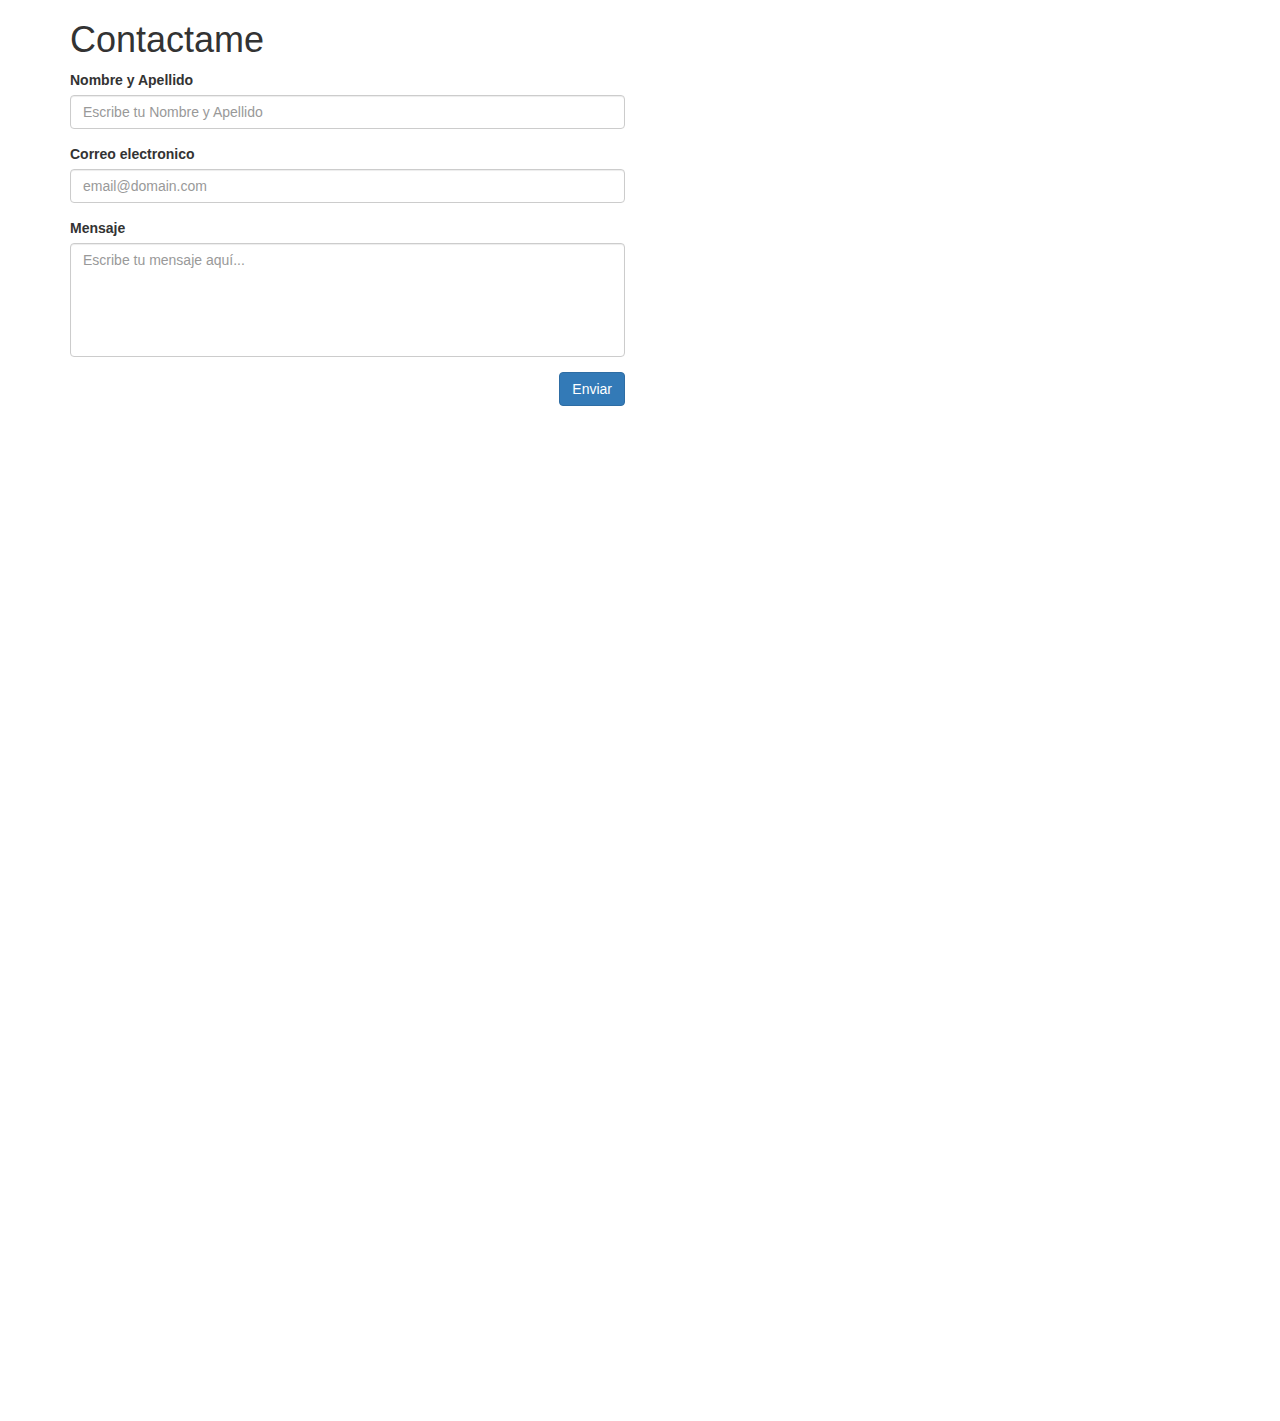
<file: formularioylanding/index.html>
<!DOCTYPE html>
<html lang="en">
<head>
	<meta charset="UTF-8">
	<title>Clase 07</title>
	<link rel="stylesheet" href="css/bootstrap.css">
	<style>
		textarea{
			resize: none;
		}
	</style>
</head>
<body>

	<!-- main.container>div.row>article.col-md-6 -->
	<main class="container">
	<nav class="navbar navbar-inverse navbar-fixed-top">
  <div class="container-fluid">
    <!-- Brand and toggle get grouped for better mobile display -->
    <div class="navbar-header">
      <button type="button" class="navbar-toggle collapsed" data-toggle="collapse" data-target="#bs-example-navbar-collapse-1" aria-expanded="false">
        <span class="sr-only">Toggle navigation</span>
        <span class="icon-bar"></span>
        <span class="icon-bar"></span>
        <span class="icon-bar"></span>
      </button>
      <a class="navbar-brand" href="#">Brand</a>
    </div>

    <!-- Collect the nav links, forms, and other content for toggling -->
    <div class="collapse navbar-collapse" id="bs-example-navbar-collapse-1">
      <ul class="nav navbar-nav">
        <li class="active"><a href="#">Link <span class="sr-only">(current)</span></a></li>
        <li><a href="#">Link</a></li>
        <li class="dropdown">
          <a href="#" class="dropdown-toggle" data-toggle="dropdown" role="button" aria-haspopup="true" aria-expanded="false">Dropdown <span class="caret"></span></a>
          <ul class="dropdown-menu">
            <li><a href="#">Action</a></li>
            <li><a href="#">Another action</a></li>
            <li><a href="#">Something else here</a></li>
            <li role="separator" class="divider"></li>
            <li><a href="#">Separated link</a></li>
            <li role="separator" class="divider"></li>
            <li><a href="#">One more separated link</a></li>
          </ul>
        </li>
      </ul>
      <form class="navbar-form navbar-left">
        <div class="form-group">
          <input type="text" class="form-control" placeholder="Search">
        </div>
        <button type="submit" class="btn btn-default">Submit</button>
      </form>
      <ul class="nav navbar-nav navbar-right">
        <li><a href="#">Link</a></li>
        <li class="dropdown">
          <a href="#" class="dropdown-toggle" data-toggle="dropdown" role="button" aria-haspopup="true" aria-expanded="false">Dropdown <span class="caret"></span></a>
          <ul class="dropdown-menu">
            <li><a href="#">Action</a></li>
            <li><a href="#">Another action</a></li>
            <li><a href="#">Something else here</a></li>
            <li role="separator" class="divider"></li>
            <li><a href="#">Separated link</a></li>
          </ul>
        </li>
      </ul>
    </div><!-- /.navbar-collapse -->
  </div><!-- /.container-fluid -->
</nav>
		<div class="row">
			<article class="col-md-6">
				<!-- h1>{Contactame} -->
				<h1>Contactame</h1>

				<form action="mail.php" method="POST">
					<!-- div.form-group -->
					<div class="form-group">
						<label for="campo1">Nombre y Apellido</label>
						<input name="name" type="text" class="form-control" id="campo1" placeholder="Escribe tu Nombre y Apellido" required="required">
					</div>
					<!-- div.form-group -->
					<div class="form-group">
						<label for="campo2">Correo electronico</label>
						<input name="email" type="email" class="form-control" id="campo2" placeholder="email@domain.com" required="required">
					</div>

					<!-- div.form-group -->
					<div class="form-group">
						<label for="campo3">Mensaje</label>
						<textarea name="msj" id="campo3" rows="5" class="form-control" placeholder="Escribe tu mensaje aquí..." required="required"></textarea>
					</div>

					<!-- div.form-group.text-right -->
					<div class="form-group text-right">
						<!-- <input type="submit" value="Enviar" class="btn btn-primary"> -->
						<!-- button.btn.btn-primary>{Enviar} -->
						<button type="submit" class="btn btn-primary">Enviar</button>
					</div>
				</form>

			</article>
		</div>
	</main>

	<br>
	<br>
	<br>
	<br>
	<br>
	<br>
	<br>
	<br>
	<br>
	<br>
	<br>
	<br>
	<br>
	<br>
	<br>
	<br>
	<br>
	<br>
	<br>
	<br>
	<br>
	<br>
	<br>
	<br>
	<br>
	<br>
	<br>
	<br>
	<br>
	<br>
	<br>
	<br>
	<br>
	<br>
	<br>
	<br>
	<br>
	<br>
	<br>
	<br>
	<br>
	<br>
	<br>
	<br>
	<br>
	<br>
	<br>
	<br>
	<br>
	<br>

	<!-- script:src -->
	<script src="js/jquery-3.2.1.js"></script>
	<script src="js/bootstrap.js"></script>
	<script src="js/custom.js"></script>
</body>
</html>
</file>
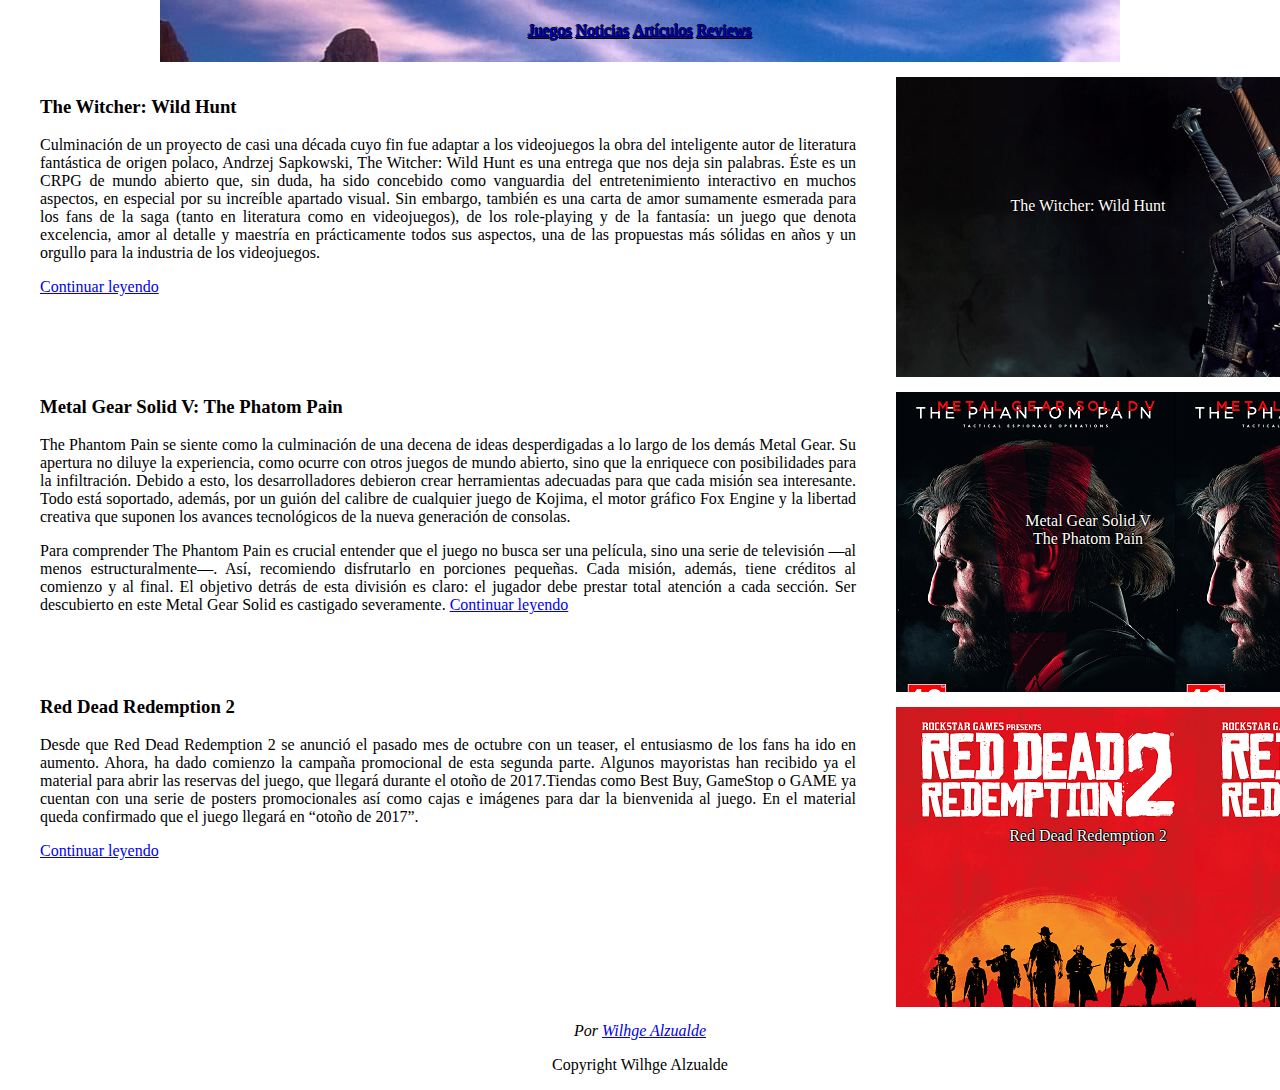
<file: homework01/index.html>
<!DOCTYPE html>
<html lang="en">
<head>
    <meta charset="UTF-8">
    <title>Document</title>
    <link rel="stylesheet" type="text/css" href="css/style.css">
</head>
  <body>
    <header>
      <nav>
        <ul>
          <li><a href="http://http://www.levelup.com/juegos" class="btn" target='_blank'>Juegos</a></li>
          <li><a href="http://http://www.levelup.com/noticias" class="btn" target='_blank'>Noticias</a></li>
          <li><a href="http://http://www.levelup.com/articulos" class="btn" target='_blank'>Artículos </a></li>
          <li><a href="http://http://www.levelup.com/reviews" class="btn" target='_blank'>Reviews</a></li>
        </ul>
      </nav>
    </header>
    <main>
      <article>
        <section>
          <h3>The Witcher: Wild Hunt</h3>
          <p>Culminación de un proyecto de casi una década cuyo fin fue adaptar a los videojuegos la obra del inteligente autor de literatura fantástica de origen polaco, Andrzej Sapkowski, The Witcher: Wild Hunt es una entrega que nos deja sin palabras. Éste es un CRPG de mundo abierto que, sin duda, ha sido concebido como vanguardia del entretenimiento interactivo en muchos aspectos, en especial por su increíble apartado visual. Sin embargo, también es una carta de amor sumamente esmerada para los fans de la saga (tanto en literatura como en videojuegos), de los role-playing y de la fantasía: un juego que denota excelencia, amor al detalle y maestría en prácticamente todos sus aspectos, una de las propuestas más sólidas en años y un orgullo para la industria de los videojuegos.</p> <a href="http://www.levelup.com/PC/juegos/46645/The-Witcher-Wild-Hunt/review" target='_blank'>Continuar leyendo</a>
        </section>
      </article>
      <article>
        <section>
          <h3>Metal Gear Solid V: The Phatom Pain</h3>
          <p>The Phantom Pain se siente como la culminación de una decena de ideas desperdigadas a lo largo de los demás Metal Gear. Su apertura no diluye la experiencia, como ocurre con otros juegos de mundo abierto, sino que la enriquece con posibilidades para la infiltración. Debido a esto, los desarrolladores debieron crear herramientas adecuadas para que cada misión sea interesante. Todo está soportado, además, por un guión del calibre de cualquier juego de Kojima, el motor gráfico Fox Engine y la libertad creativa que suponen los avances tecnológicos de la nueva generación de consolas.</p>
          <p>
            Para comprender The Phantom Pain es crucial entender que el juego no busca ser una película, sino una serie de televisión —al menos estructuralmente—. Así, recomiendo disfrutarlo en porciones pequeñas. Cada misión, además, tiene créditos al comienzo y al final. El objetivo detrás de esta división es claro: el jugador debe prestar total atención a cada sección. Ser descubierto en este Metal Gear Solid es castigado severamente. <a href="http://www.levelup.com/PlayStation-4/juegos/47804/Metal-Gear-Solid-V-The-Phantom-Pain/review" target='_blank'>Continuar leyendo</a>
          </p>
        </section>
      </article>
      <article>
        <section>
          <h3>Red Dead Redemption 2</h3>
          <p>Desde que Red Dead Redemption 2 se anunció el pasado mes de octubre con un teaser, el entusiasmo de los fans ha ido en aumento. Ahora, ha dado comienzo la campaña promocional de esta segunda parte. Algunos mayoristas han recibido ya el material para abrir las reservas del juego, que llegará durante el otoño de 2017.Tiendas como Best Buy, GameStop o GAME ya cuentan con una serie de posters promocionales así como cajas e imágenes para dar la bienvenida al juego. En el material queda confirmado que el juego llegará en “otoño de 2017”.</p> <a href="http://www.vandal.net/noticia/1350685287/da-comienzo-la-campana-promocional-de-read-redemption-2/" target='_blank'>Continuar leyendo</a>
        </section>
      </article>
      <section class="wrapper">
        
      </section>
    </main>
    <aside>
      <article class="img wrapper" id="img_1">
        The Witcher: Wild Hunt
      </article>
      <article class="img wrapper" id="img_2">
        Metal Gear Solid V <br> The Phatom Pain
      </article>
      <article class="img wrapper" id="img_3">
        Red Dead Redemption 2
      </article>
    </aside>
    <footer>
      <address>
        Por <a href="mailto:matt@example.com">Wilhge Alzualde</a>
      </address>
      <p>Copyright Wilhge Alzualde</p>
  </footer>   
  </body>
</html>
</file>
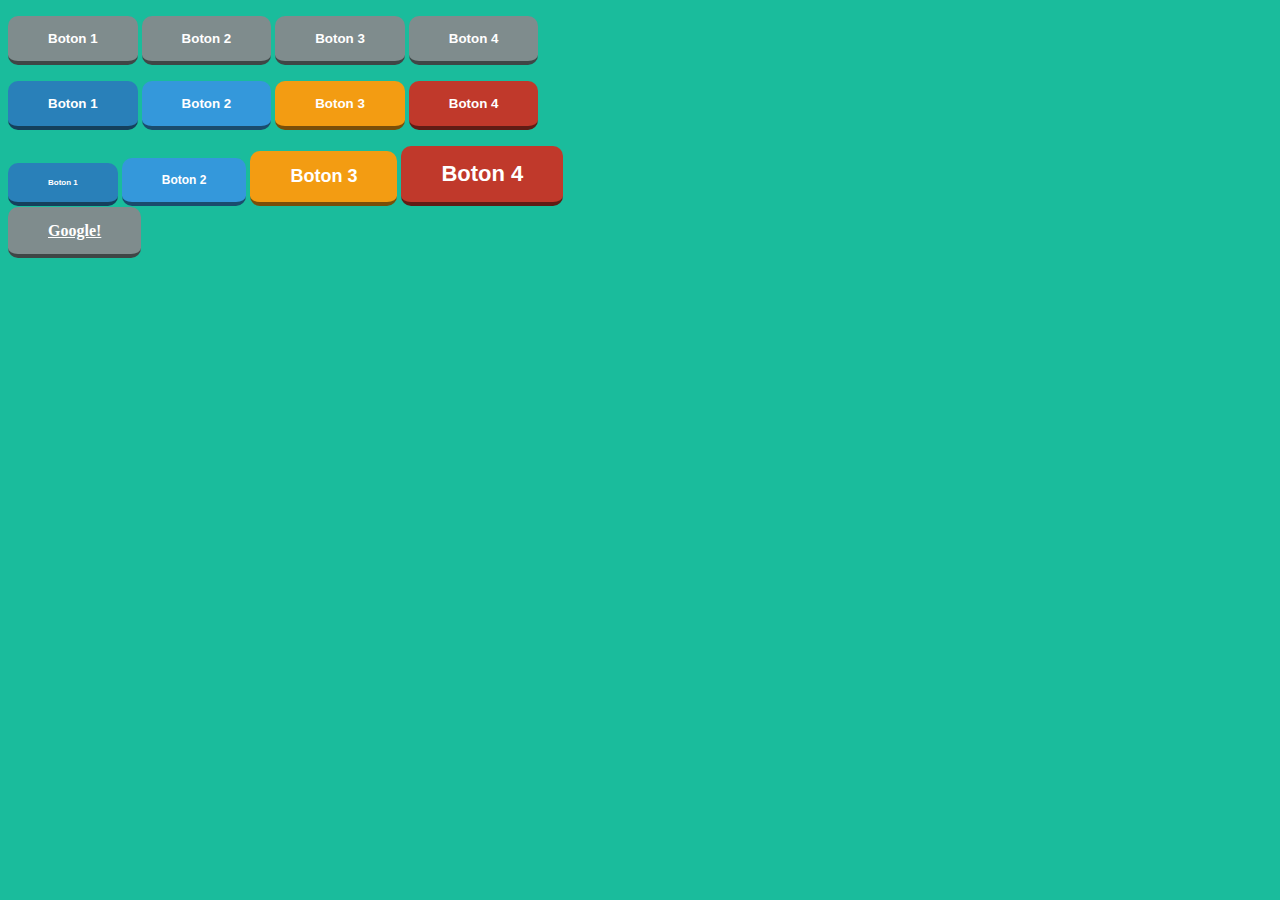
<file: class02/botones.html>
<!DOCTYPE html>
<html lang="en">
<head>
	<meta charset="UTF-8">
	<title>Mis primeros botones</title>
	<link rel="stylesheet" href="css/botones.css">
</head>
<body>
	<!-- p>button.btn*5>{Boton $}	 -->
	<p>
		<button class="btn">Boton 1</button>
		<button class="btn">Boton 2</button>
		<button class="btn">Boton 3</button>
		<button class="btn">Boton 4</button>
	</p>

	<p>
		<button class="btn btn-primary">Boton 1</button>
		<button class="btn btn-success">Boton 2</button>
		<button class="btn btn-warning">Boton 3</button>
		<button class="btn btn-danger">Boton 4</button>
	</p>

	<p>
		<button class="btn btn-primary btn-xs">Boton 1</button>
		<button class="btn btn-success btn-sm">Boton 2</button>
		<button class="btn btn-warning btn-lg">Boton 3</button>
		<button class="btn btn-danger btn-xl">Boton 4</button>
	</p>

	<!-- p>a.btn.btn-danger -->
	<p>
		<a href="http://google.com" class="btn" target="_blank">Google!</a>
	</p>
</body>
</html>
</file>
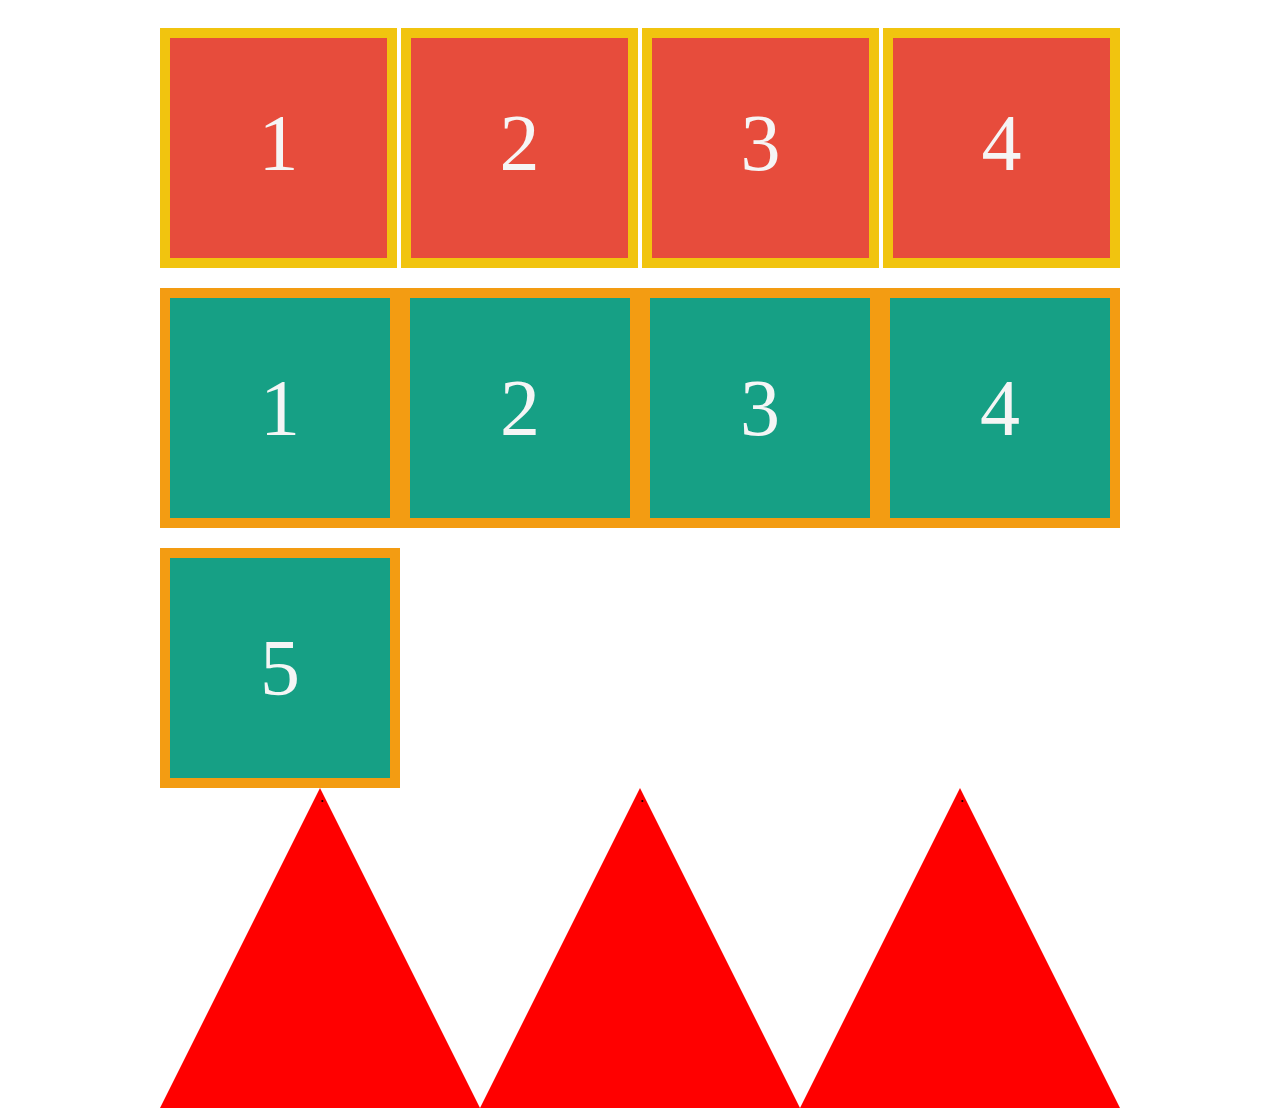
<file: class02/float.html>
<!DOCTYPE html>
<html lang="en">
<head>
	<meta charset="UTF-8">
	<title>Display Inline-Block y Float</title>
	<link rel="stylesheet" href="css/float.css">
</head>
<body>
	<!-- main.container -->
	<main class="container">
		<!-- div.caja*4>{$} -->
		<div class="caja">1</div>
		<div class="caja">2</div>
		<div class="caja">3</div>
		<div class="caja">4</div>

		<!-- div.cajita*4>{$} -->
		<div class="cajita">1</div>
		<div class="cajita">2</div>
		<div class="cajita">3</div>
		<div class="cajita">4</div>
		<div class="cajita">5</div>

		<!-- div.wrapper>div.tri$*3>{.} -->
		<div class="wrapper">
			<div class="tri1">.</div>
			<div class="tri2">.</div>
			<div class="tri3">.</div>
		</div>
	</main>
</body>
</html>
</file>
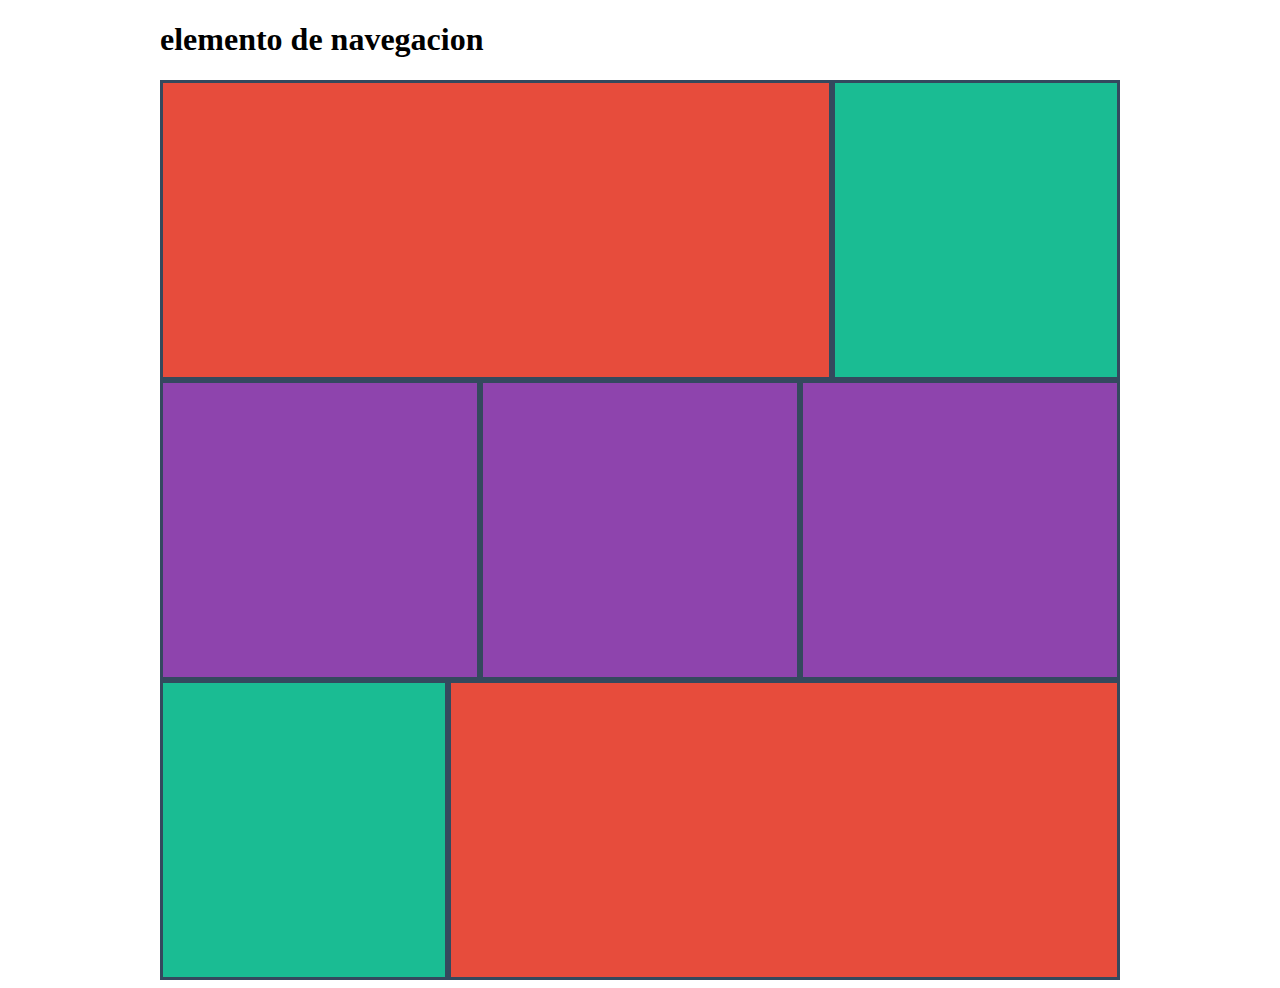
<file: class03-blogfloat-grilla/blog-float.html>
<!DOCTYPE html>
<html lang="en">
<head>
	<meta charset="UTF-8">
	<title>Mi primer blog</title>
	<link rel="stylesheet" href="css/blog-float.css">
</head>
<body>

	<main class="container">
		<header>
			<h1>elemento de navegacion</h1>
		</header>

		<!-- div.wrapper>section#elemento-70+section#elemento-30 -->
		<div class="wrapper">
			<section class="elemento-70"></section>
			<section class="elemento-30"></section>
		</div>
	
		<div class="wrapper">
			<section class="elemento-33"></section>
			<section class="elemento-33"></section>
			<section class="elemento-33"></section>
		</div>

		<div class="wrapper">
			<section class="elemento-30"></section>
			<section class="elemento-70"></section>
		</div>

	</main>

	
</body>
</html>
</file>
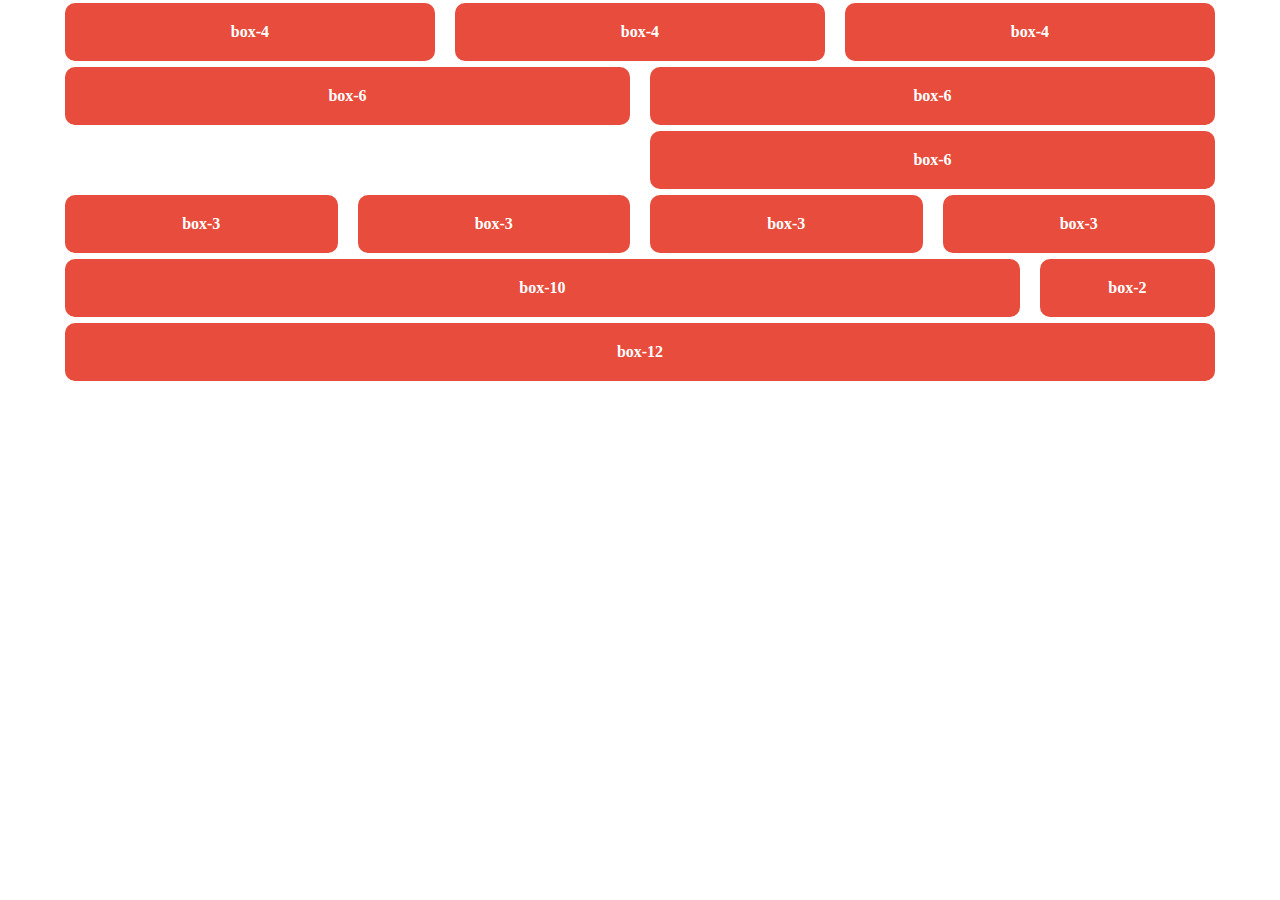
<file: class03-blogfloat-grilla/grid.html>
<!DOCTYPE html>
<html lang="en">
<head>
	<meta charset="UTF-8">
	<!-- meta:vp para que los dispositivos reconoscan los media querys-->
	<meta name="viewport" content="width=device-width, user-scalable=no, initial-scale=1.0, maximum-scale=1.0, minimum-scale=1.0">
	<!-- aplcar tema de color -->
	<meta name="theme-color" content="#f1c40f">
	<title>Grid System</title>
	<link rel="stylesheet" href="css/grid.css">
</head>
<body>
	<!-- main.container>div.row>article.col.col-4*3>div.box>{box-4} -->
	<main class="container">
		<div class="row">
			<article class="col col-4">
				<div class="box">box-4</div>
			</article>
			<article class="col col-4">
				<div class="box">box-4</div>
			</article>
			<article class="col col-4">
				<div class="box">box-4</div>
			</article>
		</div>

		<div class="row">
			<article class="col col-6">
				<div class="box">box-6</div>
			</article>
			<article class="col col-6">
				<div class="box">box-6</div>
			</article>
		</div>

		<div class="row">
			<article class="col col-6 col-offset-6">
				<div class="box">box-6</div>
			</article>
		</div>

		<div class="row">
			<article class="col col-3">
				<div class="box">box-3</div>
			</article>
			<article class="col col-3">
				<div class="box">box-3</div>
			</article>
			<article class="col col-3">
				<div class="box">box-3</div>
			</article>
			<article class="col col-3">
				<div class="box">box-3</div>
			</article>
		</div>

		<div class="row">
			<article class="col col-10">
				<div class="box">box-10</div>
			</article>
			<article class="col col-2">
				<div class="box">box-2</div>
			</article>
		</div>

		<div class="row">
			<article class="col col-12">
				<div class="box">box-12</div>
			</article>
		</div>
	</main>
</body>
</html>
</file>
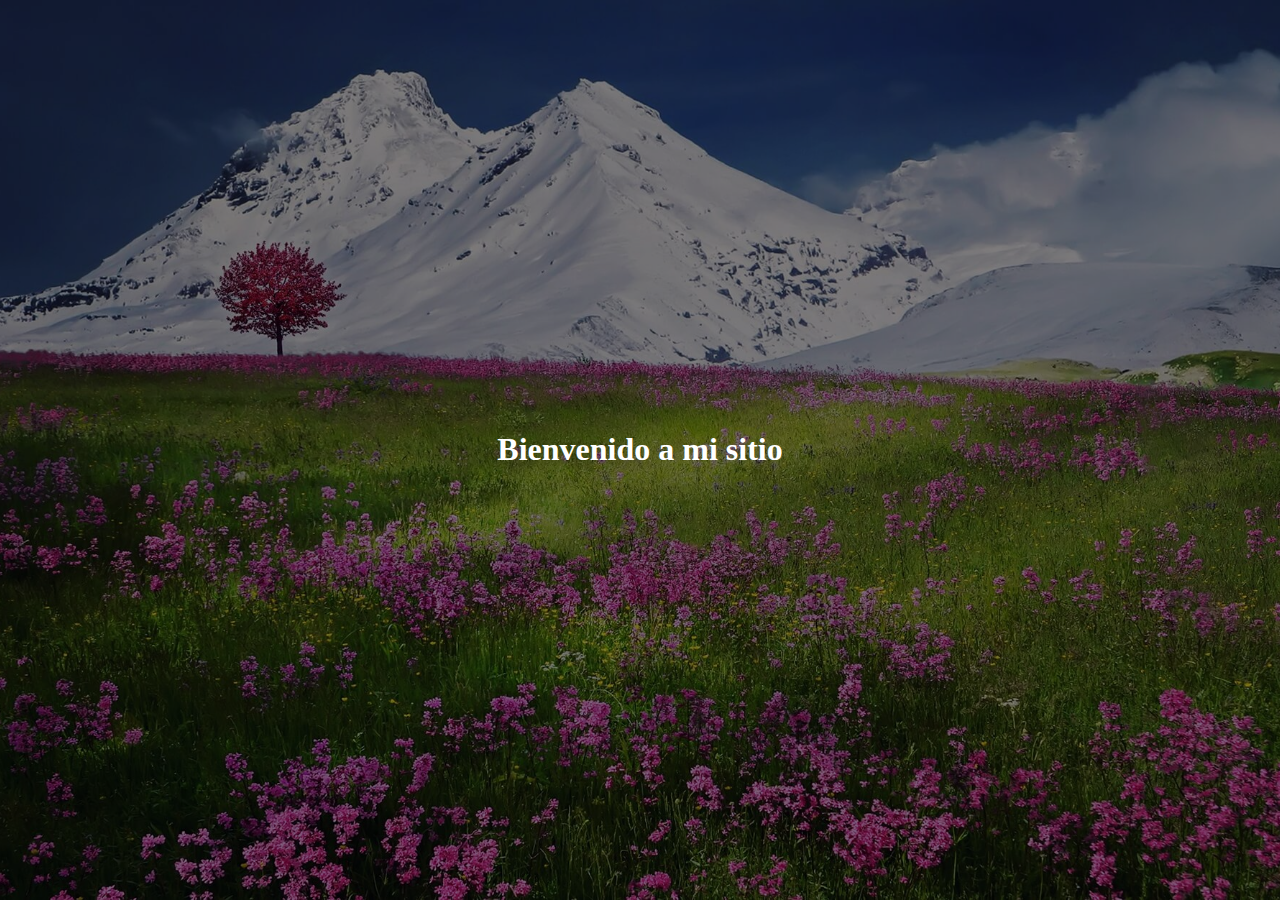
<file: class04-psociones-misc-repaso/example.html>
<!DOCTYPE html>
<html lang="en">
<head>
	<meta charset="UTF-8">
	<title>Document</title>
	<link rel="stylesheet" href="css/grid.css">
	<link rel="stylesheet" href="css/example.css">
</head>
<body>

	<!-- header.header-image -->
	<header class="header-image">
		<!-- div.header-inner -->
		<div class="header-inner">
			<!-- h1>{Bienvenido a mi sitio} -->
			<h1>Bienvenido a mi sitio</h1>
		</div>
		<div class="header-overlay">
			
		</div>
	</header>
	
</body>
</html>
</file>
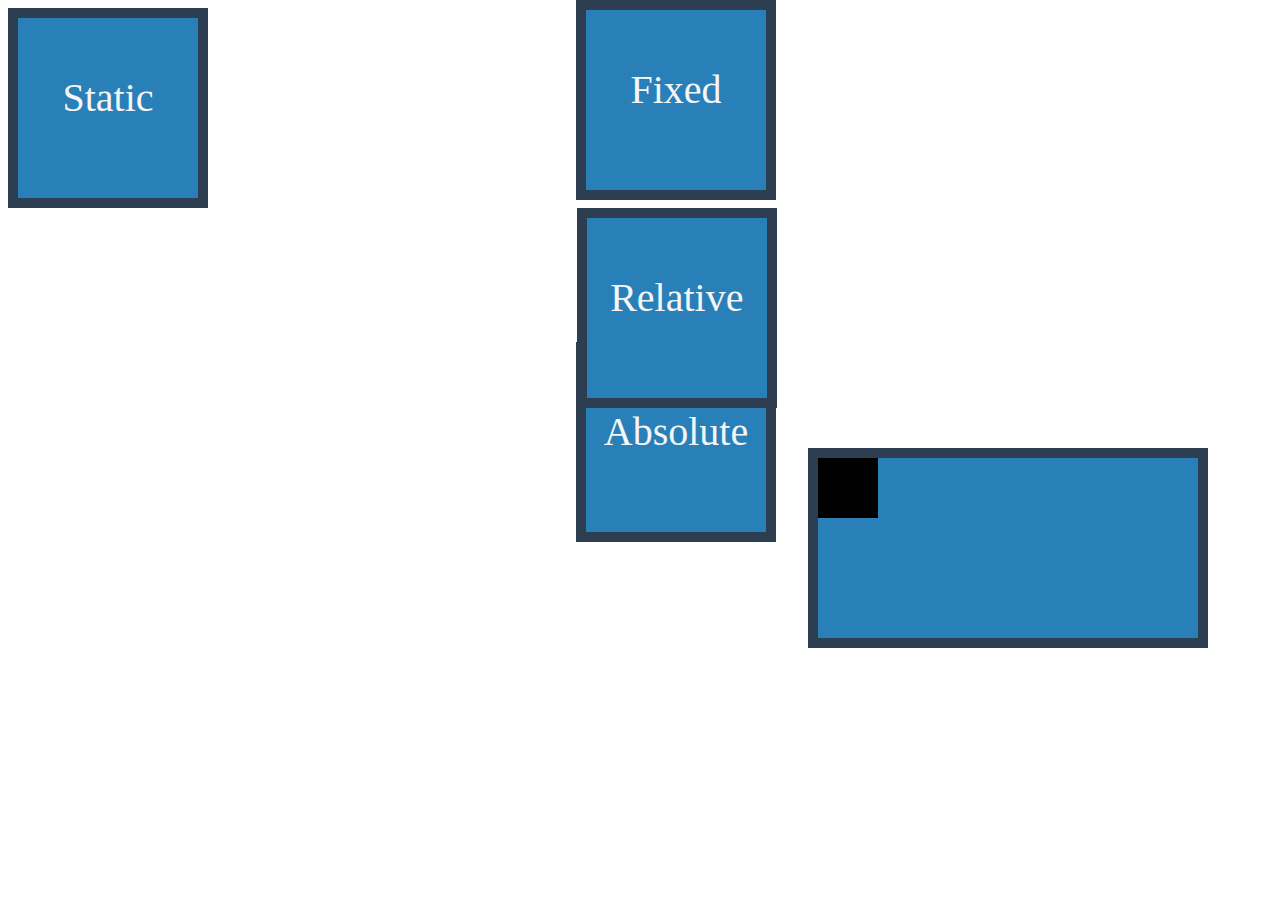
<file: class04-psociones-misc-repaso/positions.html>
<!DOCTYPE html>
<html lang="en">
<head>
	<meta charset="UTF-8">
	<title>Posiciones</title>
	<link rel="stylesheet" href="css/positions.css">
</head>
<body>
	
	<!-- div.caja#caja$*4 -->
	<div class="caja" id="caja1">Static</div>
	<div class="caja" id="caja2">Relative</div>
	<div class="caja" id="caja3">Absolute</div>
	<div class="caja" id="caja4">Fixed</div>


	<!-- div.caja#caja5>div.caja-peq -->
	<div class="caja" id="caja5">
		<div class="caja-peq"></div>
	</div>
</body>
</html>
</file>
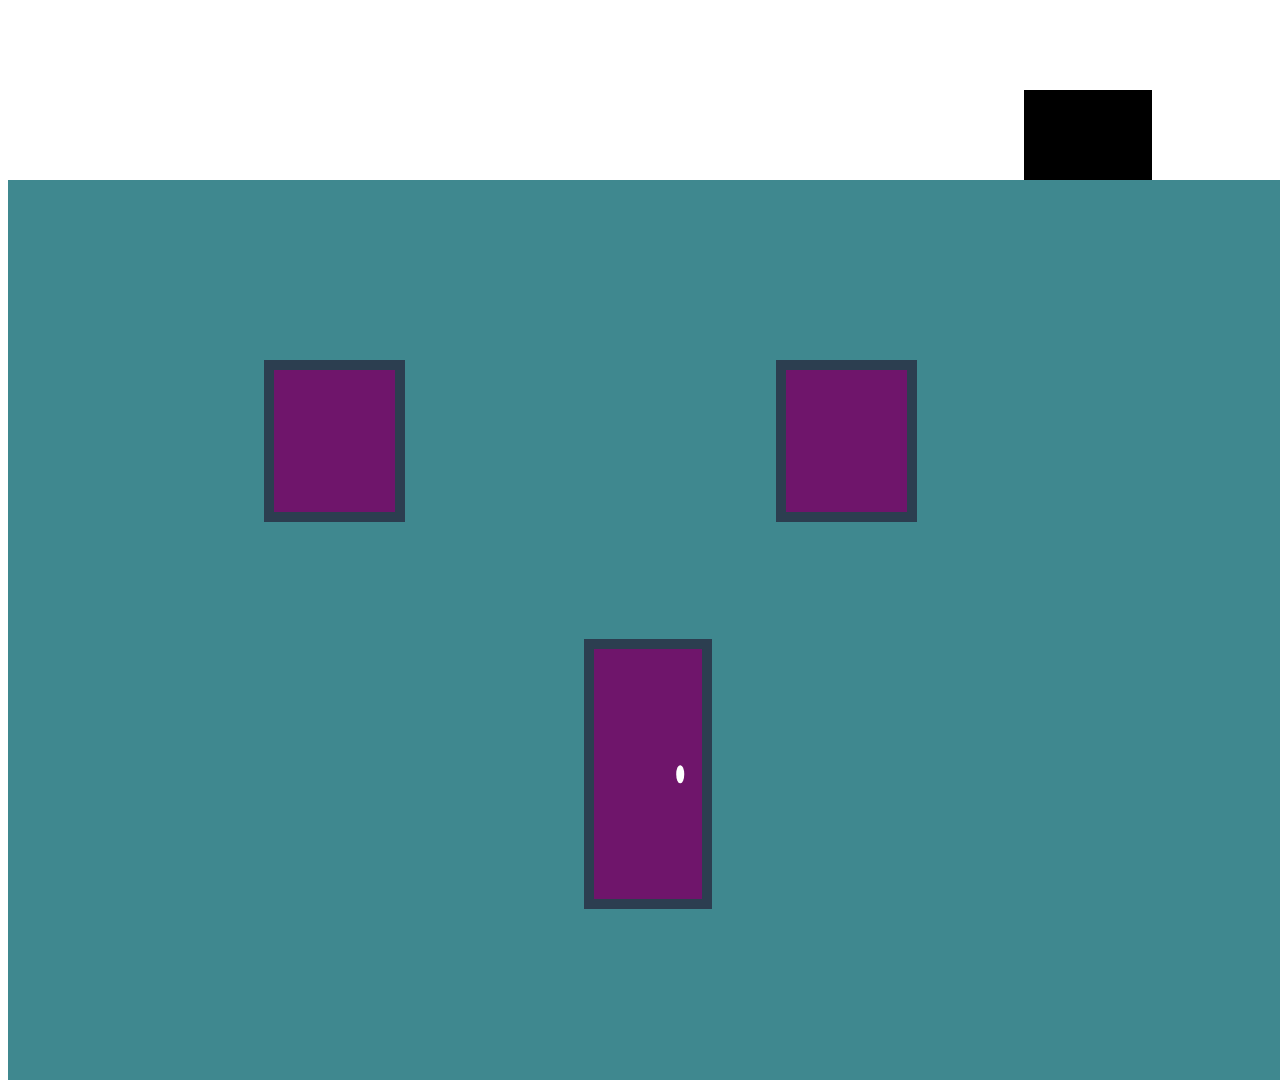
<file: homework02/house.html>
<!DOCTYPE html>
<html lang="en">
<head>
	<meta charset="UTF-8">
	<title>Homework02 - House</title>
	<link rel="stylesheet" href="css/style.css">
</head>
<body>
	<div class="smokestack"></div>
	<div class="wall">
		<div class="window" id="window_1"></div>
		<div class="window" id="window_2"></div>
		<div class="door">
			<div class="manilla"></div>
		</div>
	</div>
	
</body>
</html>
</file>
<file: homework01/css/style.css>
body {
	margin: 0;
}

main{
	width: 960px;
	margin: 0	auto;
	display: block;
}

header{
	width: 960px;
	margin: 0	auto;
}

footer{
	width: 960px;
	margin: 0	auto;
}

nav{
	/*width: 66.66%;*/
	padding: 22px 0;
	background-image: url("../imgs/img_banner.jpg");
	text-align: center;
	/*float: left;*/
}

nav ul{
	list-style: none;
	padding: 0;
	margin: 0;
}

nav ul li {
	display: inline-block;
	text-shadow: -1px 0 black, 0 1px black, 1px 0 black, 0 -1px black;
	-webkit-transition: all 1s ease;
	-moz-transition: all 1s ease;
	-ms-transition: all 1s ease;
	-o-transition: all 1s ease;
	transition: all 1s ease;

}

nav ul li:hover a{
	font-size:30px;
	color: red;
}

main{
	width: 70%;
	display: inline-block;
	float: left;
}

main article section{
	text-align: justify;
}

section{
	padding: 15px 40px;
	display: block;
	float: left;
}

aside{
	width: 30%;
	display: inline-block;
	float: left;
}

article{
	height: 300px;
	background-size: 100%;
}

aside article{
	height: 300px;
	background-size: 100%;
	box-sizing: border-box;
}

aside article {
	margin: 15px 0 ;
	color: white;
  text-shadow: -1px 0 black, 0 1px black, 1px 0 black, 0 -1px black;
	text-align: center;
	padding-top: 120px;
  padding-bottom: 30px;
}

footer{
	text-align: center;
}

footer address{
	padding-top: 100px;

}

.botones {
	width: 100%;
	display: inline-block;
	float: left;
}

.wrapper::before, .wrapper::after{
	content: "";
	display: block;
	clear: both;
}

#img_1{
	background: url("../imgs/img_1.jpg");
}

#img_2{
	background: url("../imgs/img_2.png");
}

#img_3{
	background: url("../imgs/img_3.png");
}

#img_4{
	background: url("../imgs/img_4.jpg");
}

.img{

	background-position:center;
	-webkit-transition: all 1s ease;
	-moz-transition: all 1s ease;
	-ms-transition: all 1s ease;
	-o-transition: all 1s ease;
	transition: all 1s ease;
}

.img:hover{
	transform: scale(1.5);
  -moz-transform: scale(1.5);
  -webkit-transform: scale(1.5);
  -o-transform: scale(1.5);
  -ms-transform: scale(1.5);

}
</file>
<file: class02/css/botones.css>
body{
	background-color: #1abc9c;
}

.btn{
	/* Color de texto */
	color: #fff;
	/*Color de fondo*/
	background-color: #7f8c8d;
	/*Texto en negrita?*/
	font-weight: bold;
	/*Sangrado interno de un elemento (El elemento crece)*/
	padding: 15px 40px;
	/*Border de un elemento*/
	border: none;
				/* el grosor, el estilo, y el color */
	border-bottom: 4px solid rgba(0,0,0,0.5);
	/*Redondear esquinas*/
	border-radius: 10px;
	vertical-align: bottom;
}
/*Cuando yo le de click al elemento, va a pasar algo*/
.btn:active{
	border: none;
	margin-top: 2px;
}

.btn:hover{
	/*Agrega subrayado*/
	text-decoration: underline;
}

.btn-primary{background-color: #2980b9;}
.btn-success{background-color: #3498db;}
.btn-warning{background-color: #f39c12;}
.btn-danger{background-color: #c0392b;}

.btn-xs{font-size: 8px;}
.btn-sm{font-size: 12px;}
.btn-lg{font-size: 18px;}
.btn-xl{font-size: 22px;}
</file>
<file: class02/css/float.css>
.container{
	width: 960px;
	margin: 0 auto;
}

.caja{
	width: 237px;
	height: 240px;
	background-color: #e74c3c;
	color: whitesmoke;
	margin-top: 20px;
	font-size: 80px;
	text-align: center;
	line-height: 170px;
	padding: 20px;
	border: 10px solid #f1c40f;
	box-sizing: border-box;
	display: inline-block;
}

.cajita{
	width: 240px;
	height: 240px;
	background-color: #16a085;
	color: whitesmoke;
	margin-top: 20px;
	font-size: 80px;
	text-align: center;
	padding: 20px;
	border: 10px solid #f39c12;
	line-height: 180px;
	box-sizing: border-box;
	float: left;
}

.tri1, .tri2, .tri3{
	width: 0;
	height: 0;
	border-left: 160px solid transparent;
	border-right: 160px solid transparent;
	border-bottom: 320px solid red;
	float: left;
}

/*Siempre al usar un float, debe estar encerrado*/
/*Dentro de un div que haga clear: both; antes y despues*/
.wrapper::before, .wrapper::after{
	content: "";
	display: block;
	clear: both;
}
</file>
<file: class03-blogfloat-grilla/css/blog-float.css>
*{
	box-sizing: border-box;
}

.container{
	width: 960px;
	margin: 0 auto;
}

.wrapper::before, .wrapper::after{
	content: "";
	display: block;
	clear: both;
}

.elemento-70{
	background-color: #e74c3c;
	border: 3px solid #34495e;
	float: left;
	height: 300px;
	width: 70%;
}

.elemento-30{
	background-color: #1abc93;
	border: 3px solid #34495e;
	float: left;
	height: 300px;
	width: 30%;
}

.elemento-33{
	background-color: #8e44ad;
	border: 3px solid #34495e;
	float: left;
	width: 33.33%;
	height: 300px;
}
</file>
<file: class03-blogfloat-grilla/css/grid.css>
body{
	margin: 0;
}

.container{
	width: 960px;
	margin: 0 auto;
}

.row::before, .row::after{
	content: "";
	display: block;
	clear: both;
}

.col{
	float: left;
	margin: 3px 0;
	padding: 0 10px;
	box-sizing: border-box;
}

.col-1{width: 8.33%;}
.col-2{width: 16.66%;}
.col-3{width: 25%;}
.col-4{width: 33.33%;}
.col-5{width: 41.66%;}
.col-6{width: 50%;}
.col-7{width: 58.33%;}
.col-8{width: 66.66%;}
.col-9{width: 75%;}
.col-10{width: 83.33%;}
.col-11{width: 91.66%;}
.col-12{width: 100%;}


/*Espacio vacio, asi se evita agregar on elmento vacio innecesario al html*/
.col-offset-6{margin-left: 50%;}

/*Seleccionar el primer hijo de una serie de lementos y al ultimo*/
/*.col:fitst-child{
	padding-left: 0;
}

.col:last-child{
	padding-right: 0;
}*/

.box{
	margin: 0;
	padding: 20px;
	background-color: #e74c3c;
	color: #fff;
	font-weight: bold;
	border-radius: 10px;
	text-align: center;
}

/*Dispositivos menores a 480px - Extra small*/
/*Cuando yo este desde 0 hasta 480px*/
@media screen and (min-width: 0px) and (max-width: 480px){
	.container{
		width: 100%;
	}
	/*selector multiple*/
	/*seleciono todaslas clases col-*/
	[class*=col-]{
		width: 100%;
	}
	
	[class*=col-offset-]{
		margin: 0;
	}

	.col{
		padding: 0 15px;
	}

}

/*Small Screens*/
@media screen and (min-width: 768px){
	.container{
		width: 750px;
	}
}

/*Medium Screens*/
@media screen and (min-width: 992px){
	.container{
		width: 960px;
	}
}

/*Large Screens*/
@media screen and (min-width: 1200px){
	.container{
		width: 1170px;
	}
}

@media screen and (min-width: 1980px){
	.container{
		width: 1600px;
	}
}

@media screen and (min-width: 3840px){
	.container{
		width: 3600px;
	}
}
</file>
<file: class04-psociones-misc-repaso/css/grid.css>
body{
	margin: 0;
}

.container{
	width: 960px;
	margin: 0 auto;
}

.row::before, .row::after{
	content: "";
	display: block;
	clear: both;
}

.col{
	float: left;
	margin: 3px 0;
	padding: 0 10px;
	box-sizing: border-box;
}

.col-1{width: 8.33%;}
.col-2{width: 16.66%;}
.col-3{width: 25%;}
.col-4{width: 33.33%;}
.col-5{width: 41.66%;}
.col-6{width: 50%;}
.col-7{width: 58.33%;}
.col-8{width: 66.66%;}
.col-9{width: 75%;}
.col-10{width: 83.33%;}
.col-11{width: 91.66%;}
.col-12{width: 100%;}


/*Espacio vacio, asi se evita agregar on elmento vacio innecesario al html*/
.col-offset-6{margin-left: 50%;}

/*Seleccionar el primer hijo de una serie de lementos y al ultimo*/
/*.col:fitst-child{
	padding-left: 0;
}

.col:last-child{
	padding-right: 0;
}*/

.box{
	margin: 0;
	padding: 20px;
	background-color: #e74c3c;
	color: #fff;
	font-weight: bold;
	border-radius: 10px;
	text-align: center;
}

/*Dispositivos menores a 480px - Extra small*/
/*Cuando yo este desde 0 hasta 480px*/
@media screen and (min-width: 0px) and (max-width: 480px){
	.container{
		width: 100%;
	}
	/*selector multiple*/
	/*seleciono todaslas clases col-*/
	[class*=col-]{
		width: 100%;
	}
	
	[class*=col-offset-]{
		margin: 0;
	}

	.col{
		padding: 0 15px;
	}

}

/*Small Screens*/
@media screen and (min-width: 768px){
	.container{
		width: 750px;
	}
}

/*Medium Screens*/
@media screen and (min-width: 992px){
	.container{
		width: 960px;
	}
}

/*Large Screens*/
@media screen and (min-width: 1200px){
	.container{
		width: 1170px;
	}
}

@media screen and (min-width: 1980px){
	.container{
		width: 1600px;
	}
}

@media screen and (min-width: 3840px){
	.container{
		width: 3600px;
	}
}
</file>
<file: class04-psociones-misc-repaso/css/example.css>
.header-image{
	background-image: url(../img/bg_1.jpg);
	/*acho de la imagen*/
	background-size: cover;
	/*alto, vh=view height, todo lo que se veen la pantalla
			vw= viewport width*/
	height: 100vh;
	background-position: center;
	position: relative;
}

.header-inner{
	position: absolute;
	top: 50%;
	left: 50%;
	transform: translate(-50%,-50%);
	/*transform: translateY(-50%);*/
	z-index: 2;
}

.header-inner h1{
	color: white;
}

.header-overlay{
	position: absolute;
	top: 0;
	left 0;
	width: 100%;
	height: 100%;
	background-color: rgba(0,0,0,0.5);
	z-index: 1;
}
</file>
<file: class04-psociones-misc-repaso/css/positions.css>
.caja{
	width: 200px;
	height: 200px;
	background-color: #2980b9;
	border: 10px solid #2c3e50;
	color: whitesmoke;
	line-height: 160px;
	text-align: center;
	font-size: 40px;
	margin-bottom: 20px;
	box-sizing: border-box;
}

#caja1{
	position: static;
}

#caja2{
	position: relative;
	left: 45%;
	bottom: 20px;
	z-index: 3;
}

#caja3{
	position: absolute;
	top: 38%;
	right: 0;
	left: 45%;
	z-index: 2;
}

#caja4{
	position: fixed;
	top: 0;
	left: 45%;
	z-index: 1;
}

#caja5{
	position: relative;
	width: 400px;
	left: 800px;
}

.caja-peq{
	width: 60px;
	height: 60px;
	background-color: black;
	position: absolute;
	top: 0;
	left: 0;
}
</file>
<file: homework02/css/style.css>
.wall{
	position: absolute;
	background-color: #3F888F;
	top: 20%;
	left 0;
	width: 100%;
	height: 100%;
}


.window{
	position: relative;
	width: 11%;
	height: 18%;
	background-color: #6F156B;
	border: 10px solid #2c3e50;
	box-sizing: border-box;
	display: block;
}

#window_1{
	left: 20%;
	top: 20%;
}

#window_2{
	left: 60%;
	top: 2%;
}


.door{
	position: relative;
	width: 10%;
	height: 30%;
	background-color: #6F156B;
	border: 10px solid #2c3e50;
	box-sizing: border-box;
	bottom: 0;
	left: 50%;
	transform: translate(-50%,50%);

}

.smokestack{
	position: absolute;
	width: 10%;
	height: 10%;
	background-color: black;
	right: 10%;
	top: 10%;
}

.manilla{
	position: absolute;
	border-radius: 50%;
	width: 7%;
	height: 7%; 
	background-color: white;
	top: 50%;
	left: 80%;
	transform: translate(-50%,-50%);

}
</file>
